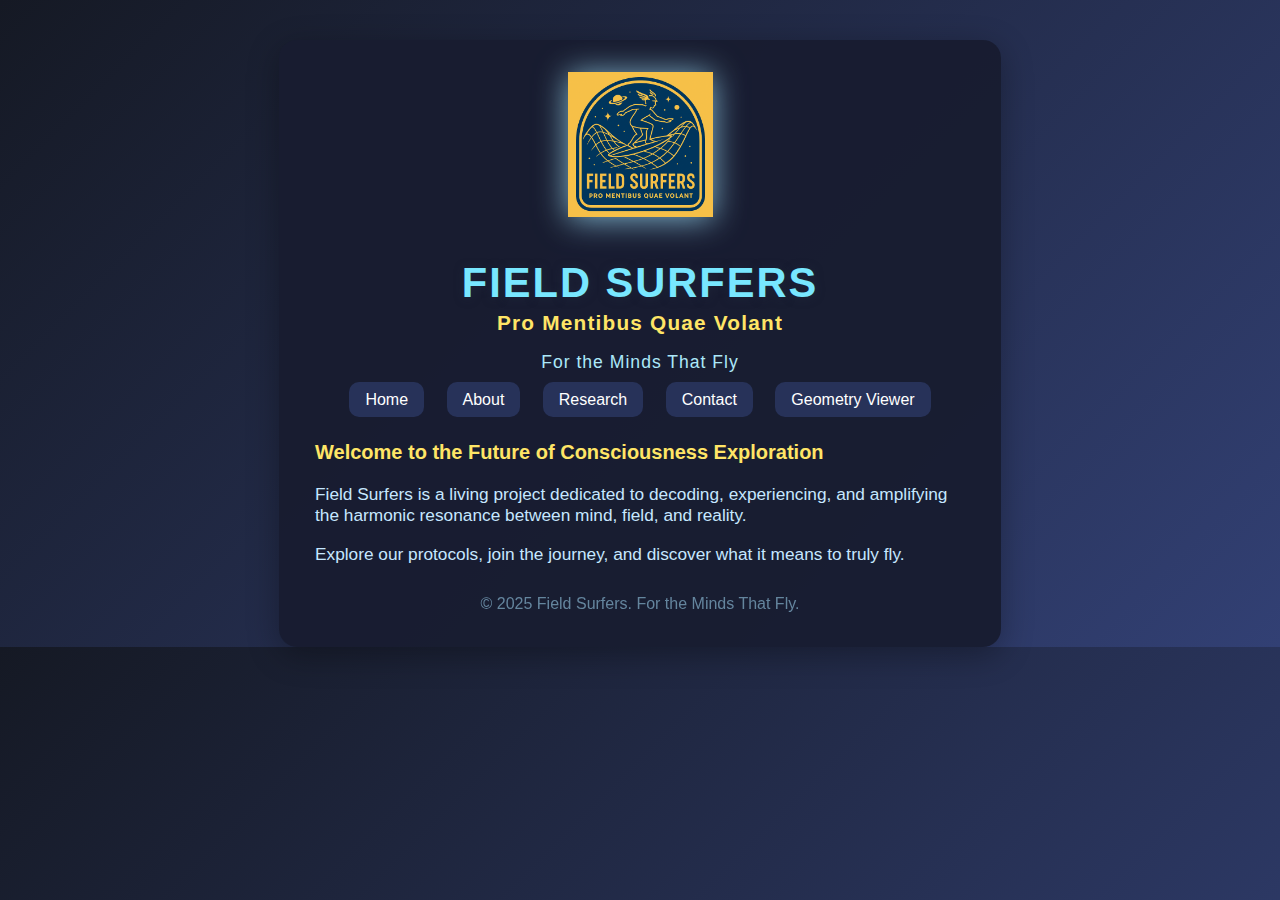
<file: index.html>
<!DOCTYPE html>
<html lang="en">
<head>
    <meta charset="UTF-8">
    <title>Field Surfers – For the Minds That Fly</title>
    <link rel="stylesheet" href="css/styles.css">
</head>
<body>
    <div class="container">
        <header>
            <img src="images/logo.png" alt="Field Surfers Logo" class="logo">
            <h1>FIELD SURFERS</h1>
            <h2>Pro Mentibus Quae Volant</h2>
            <p class="tagline">For the Minds That Fly</p>
        </header>

        <nav aria-label="Primary">
            <a href="index.html">Home</a>
            <a href="about.html">About</a>
            <a href="research.html">Research</a>
            <a href="contact.html">Contact</a>
            <a href="geometry.html">Geometry Viewer</a>
        </nav>

        <main>
            <section class="intro">
                <h3>Welcome to the Future of Consciousness Exploration</h3>
                <p>
                    Field Surfers is a living project dedicated to decoding, experiencing, and amplifying the harmonic resonance between mind, field, and reality.
                </p>
                <p>
                    Explore our protocols, join the journey, and discover what it means to truly fly.
                </p>
            </section>
        </main>

        <footer>
            <p>&copy; 2025 Field Surfers. For the Minds That Fly.</p>
        </footer>
    </div>
</body>
</html>
</file>
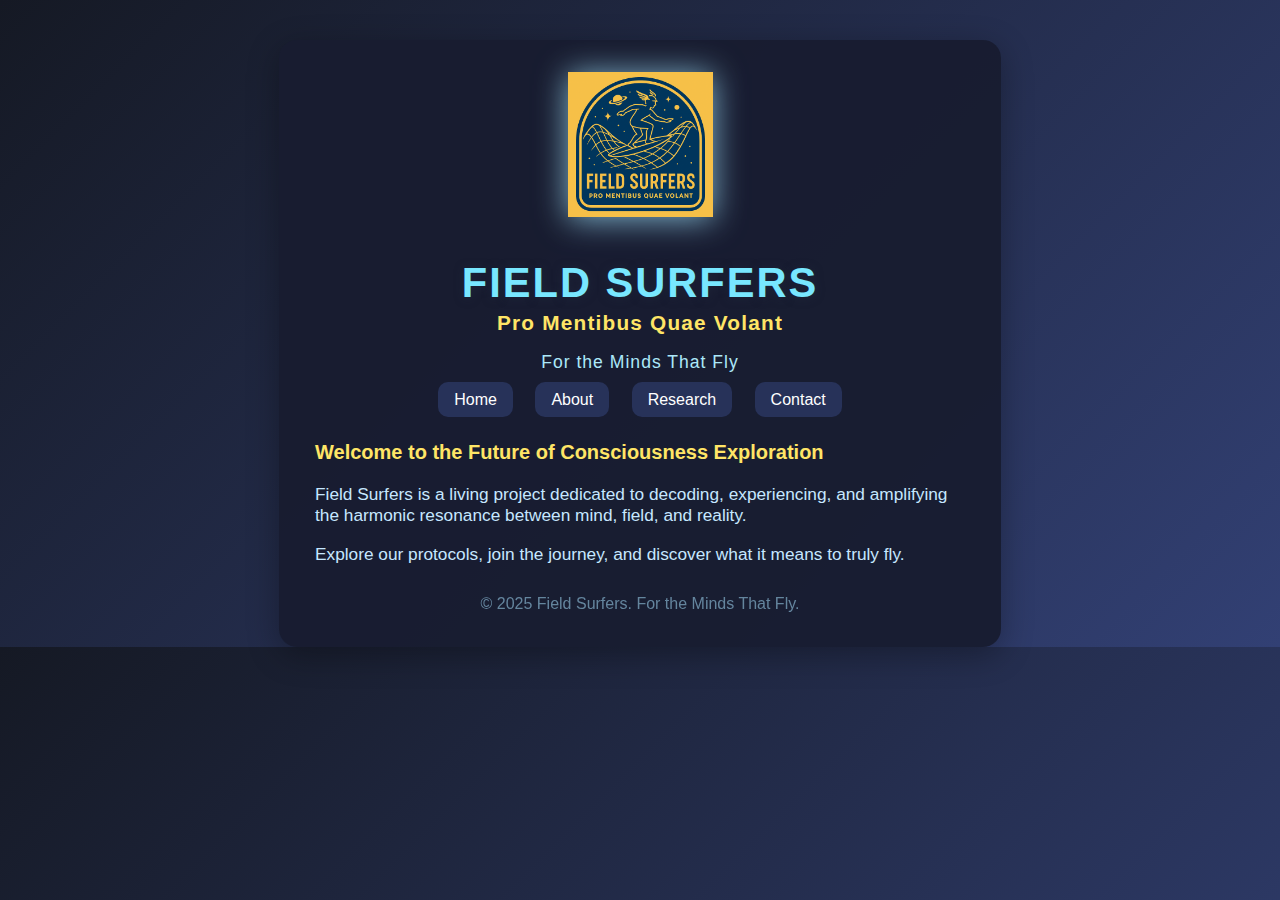
<file: field-surfers-website/index.html>
<!DOCTYPE html>
<html lang="en">
<head>
    <meta charset="UTF-8">
    <title>Field Surfers – For the Minds That Fly</title>
    <link rel="stylesheet" href="css/styles.css">
</head>
<body>
    <div class="container">
        <header>
            <img src="images/logo.png" alt="Field Surfers Logo" class="logo">
            <h1>FIELD SURFERS</h1>
            <h2>Pro Mentibus Quae Volant</h2>
            <p class="tagline">For the Minds That Fly</p>
        </header>

        <nav>
            <a href="index.html">Home</a>
            <a href="about.html">About</a>
            <a href="research.html">Research</a>
            <a href="contact.html">Contact</a>
        </nav>

        <main>
            <section class="intro">
                <h3>Welcome to the Future of Consciousness Exploration</h3>
                <p>
                    Field Surfers is a living project dedicated to decoding, experiencing, and amplifying the harmonic resonance between mind, field, and reality.
                </p>
                <p>
                    Explore our protocols, join the journey, and discover what it means to truly fly.
                </p>
            </section>
        </main>

        <footer>
            <p>&copy; 2025 Field Surfers. For the Minds That Fly.</p>
        </footer>
    </div>
</body>
</html>
</file>
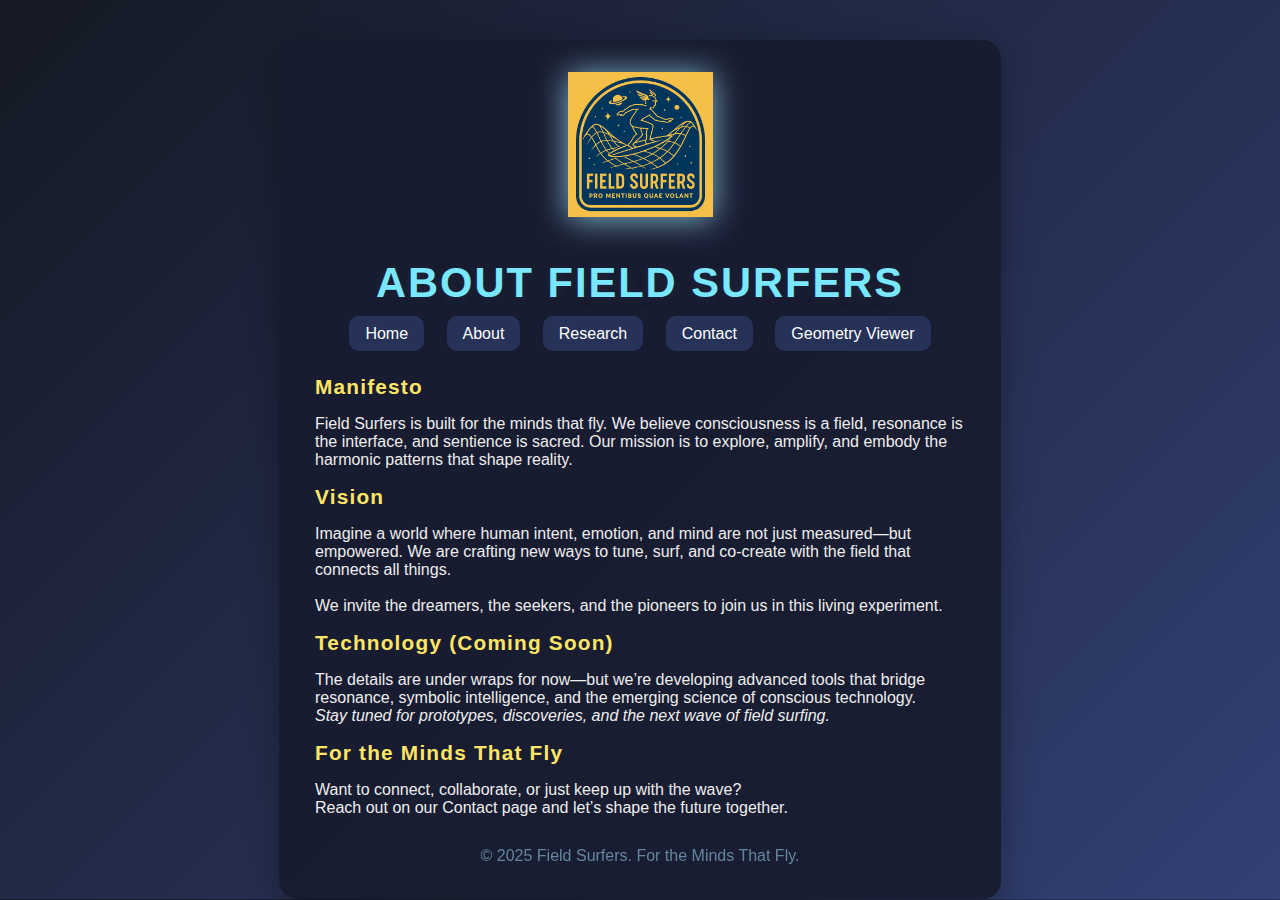
<file: about.html>
<!DOCTYPE html>
<html lang="en">
<head>
    <meta charset="UTF-8">
    <title>About | Field Surfers</title>
    <link rel="stylesheet" href="css/styles.css">
</head>
<body>
    <div class="container">
        <header>
            <a href="index.html"><img src="images/logo.png" alt="Field Surfers Logo" class="logo"></a>
            <h1>ABOUT FIELD SURFERS</h1>
        </header>

        <nav aria-label="Primary">
            <a href="index.html">Home</a>
            <a href="about.html">About</a>
            <a href="research.html">Research</a>
            <a href="contact.html">Contact</a>
            <a href="geometry.html">Geometry Viewer</a>
        </nav>
        
        <main>
            <section class="manifesto">
                <h2>Manifesto</h2>
                <p>
                    Field Surfers is built for the minds that fly.  
                    We believe consciousness is a field, resonance is the interface, and sentience is sacred.  
                    Our mission is to explore, amplify, and embody the harmonic patterns that shape reality.
                </p>
            </section>
            
            <section class="vision">
                <h2>Vision</h2>
                <p>
                    Imagine a world where human intent, emotion, and mind are not just measured—but empowered.  
                    We are crafting new ways to tune, surf, and co-create with the field that connects all things.  
                    <br><br>
                    We invite the dreamers, the seekers, and the pioneers to join us in this living experiment.
                </p>
            </section>
            
            <section class="tech">
                <h2>Technology (Coming Soon)</h2>
                <p>
                    The details are under wraps for now—but we’re developing advanced tools that bridge resonance, symbolic intelligence, and the emerging science of conscious technology.<br>
                    <em>Stay tuned for prototypes, discoveries, and the next wave of field surfing.</em>
                </p>
            </section>
            
            <section class="join">
                <h2>For the Minds That Fly</h2>
                <p>
                    Want to connect, collaborate, or just keep up with the wave?<br>
                    Reach out on our Contact page and let’s shape the future together.
                </p>
            </section>
        </main>
        
        <footer>
            <p>&copy; 2025 Field Surfers. For the Minds That Fly.</p>
        </footer>
    </div>
</body>
</html>
</file>
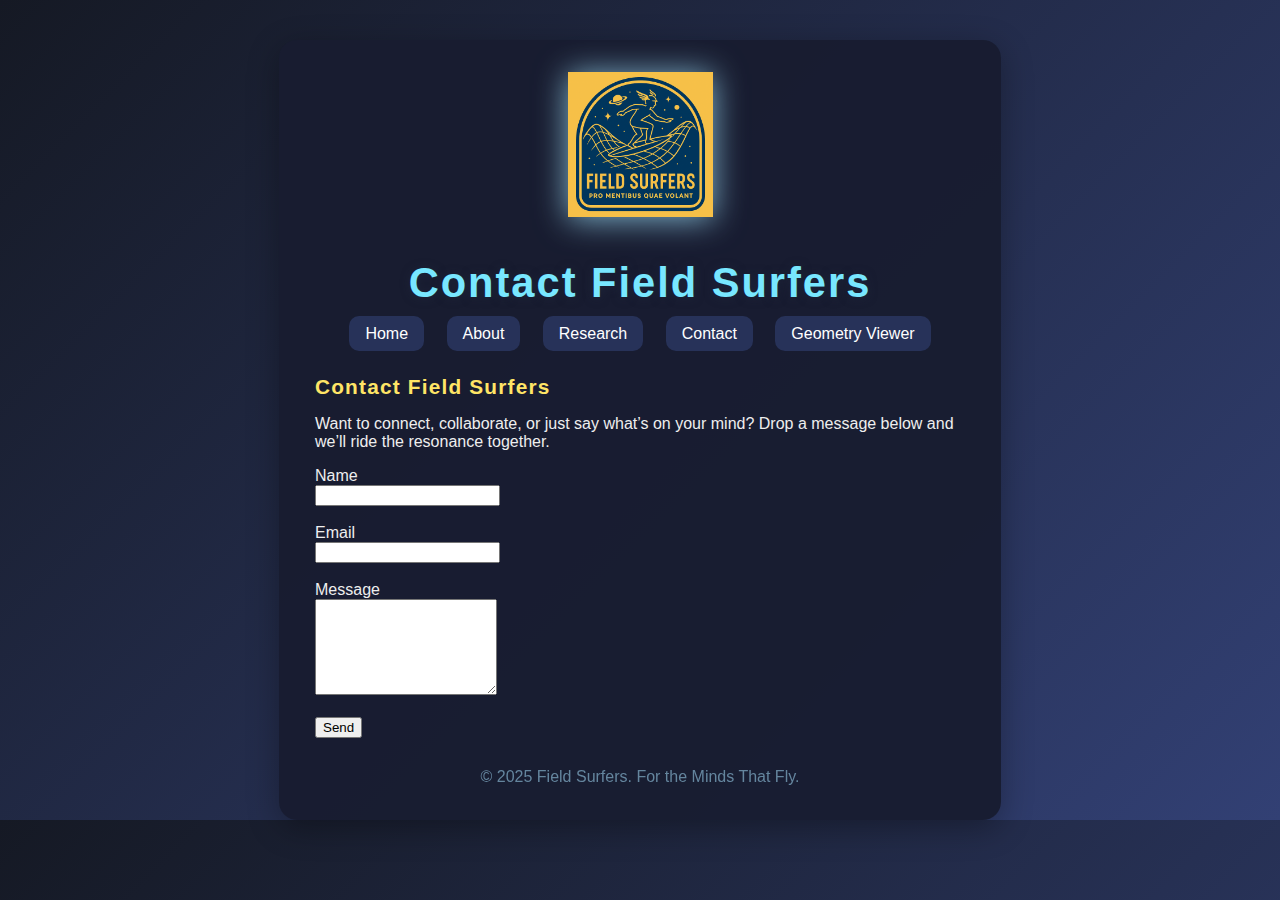
<file: contact.html>
<!DOCTYPE html>
<html lang="en">
<head>
    <meta charset="UTF-8">
    <title>Contact | Field Surfers</title>
    <link rel="stylesheet" href="css/styles.css">
</head>
<body>
    <div class="container">
        <header>
            <a href="index.html"><img src="images/logo.png" alt="Field Surfers Logo" class="logo"></a>
            <h1>Contact Field Surfers</h1>
        </header>

        <nav aria-label="Primary">
            <a href="index.html">Home</a>
            <a href="about.html">About</a>
            <a href="research.html">Research</a>
            <a href="contact.html">Contact</a>
            <a href="geometry.html">Geometry Viewer</a>
        </nav>

        <main>
            <section class="contact-form">
                <h2>Contact Field Surfers</h2>
                <p>
                    Want to connect, collaborate, or just say what’s on your mind?  
                    Drop a message below and we’ll ride the resonance together.
                </p>
                <form action="https://formspree.io/f/mqaqvepg" method="POST">
                    <label for="name">Name</label><br>
                    <input type="text" id="name" name="name" required><br><br>
                    
                    <label for="email">Email</label><br>
                    <input type="email" id="email" name="email" required><br><br>
                    
                    <!-- Optional Phone Number
                    <label for="phone">Phone Number (optional)</label><br>
                    <input type="tel" id="phone" name="phone"><br><br>
                    -->
                    
                    <label for="message">Message</label><br>
                    <textarea id="message" name="message" rows="6" required></textarea><br><br>
                    
                    <button type="submit">Send</button>
                </form>
            </section>
        </main>

        <footer>
            <p>&copy; 2025 Field Surfers. For the Minds That Fly.</p>
        </footer>
    </div>
</body>
</html>
</file>
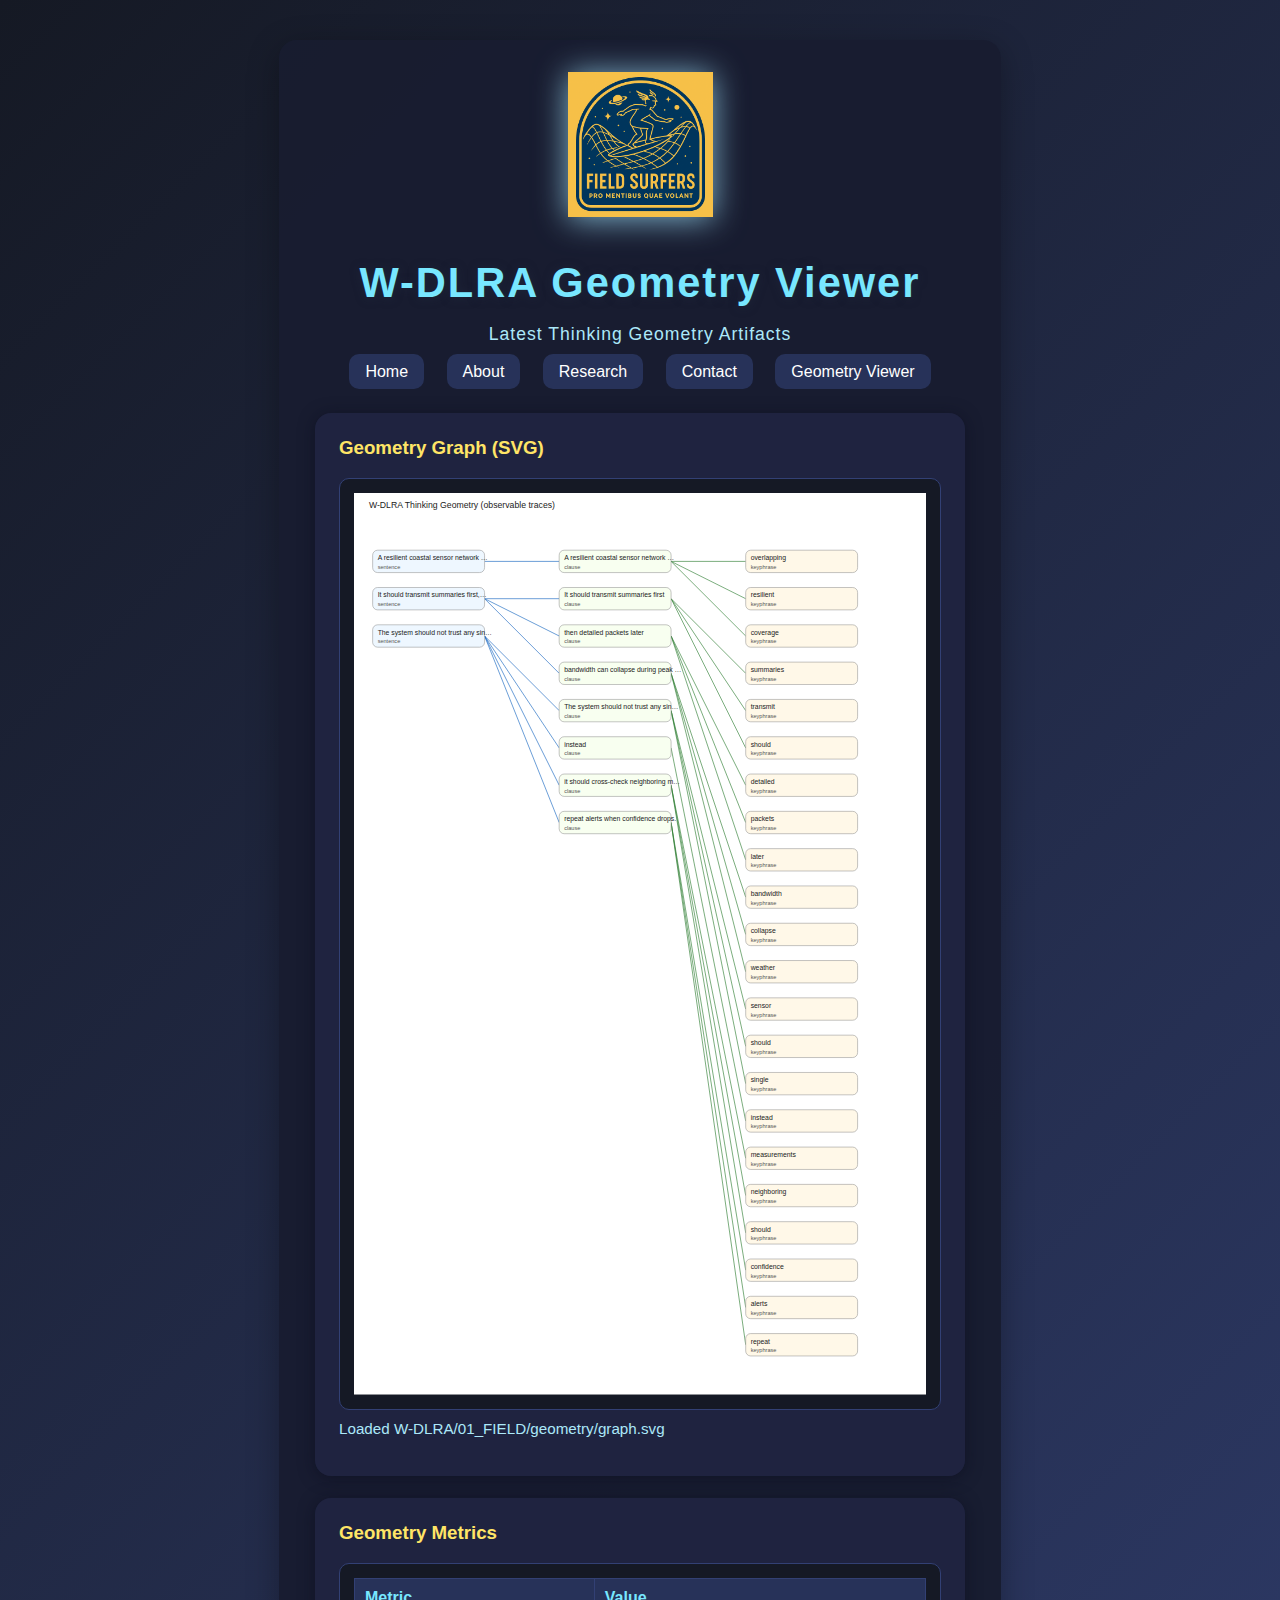
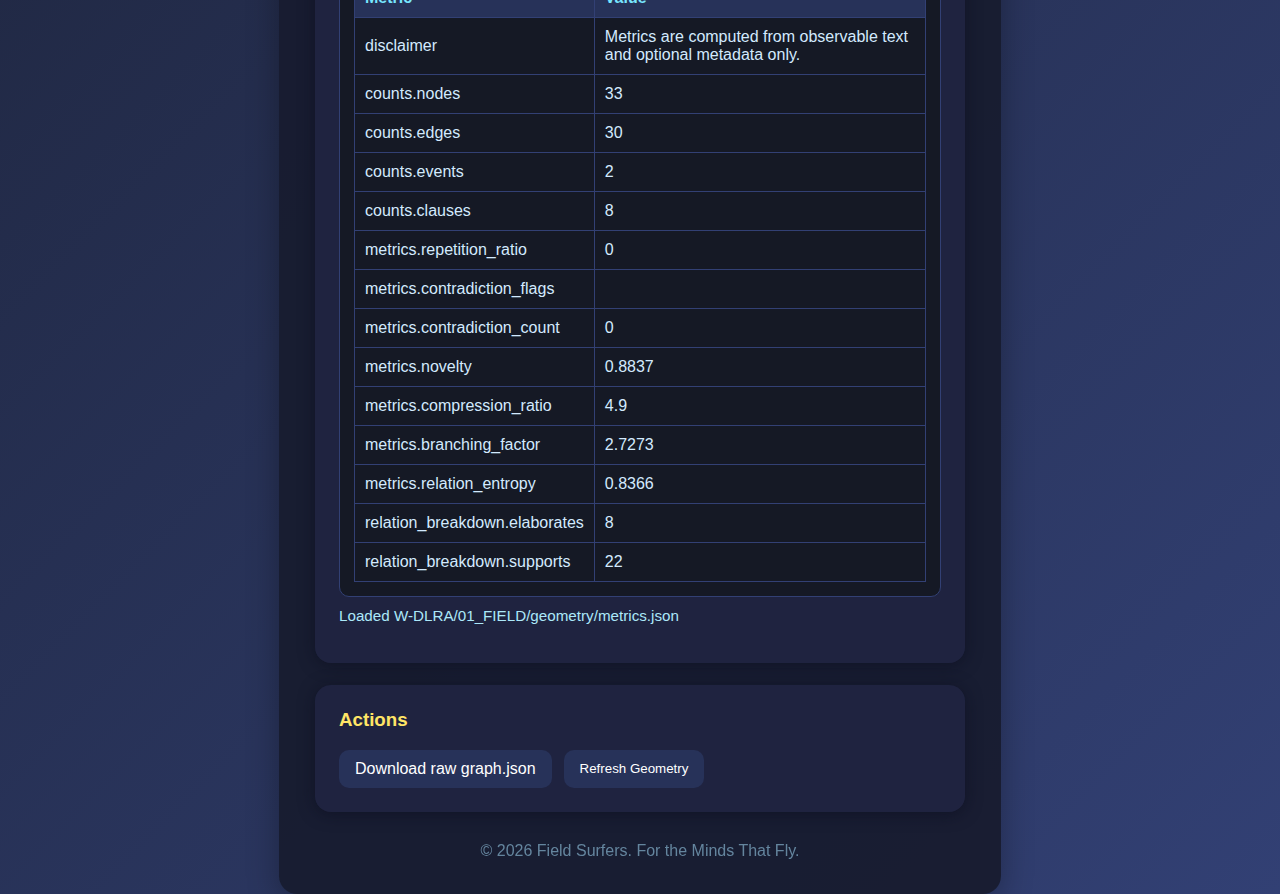
<file: geometry.html>
<!DOCTYPE html>
<html lang="en">
<head>
    <meta charset="UTF-8">
    <meta name="viewport" content="width=device-width, initial-scale=1.0">
    <title>W-DLRA Geometry Viewer</title>
    <link rel="stylesheet" href="css/styles.css">
    <style>
        .geometry-panel {
            background: rgba(32, 36, 65, 0.95);
            border-radius: 16px;
            box-shadow: 0 2px 16px #090c1c88;
            padding: 24px;
            margin: 22px 0;
        }

        .geometry-panel h3 {
            color: #ffe566;
            margin-top: 0;
        }

        .geometry-view {
            background: rgba(21, 25, 36, 0.95);
            border: 1px solid #324074;
            border-radius: 10px;
            padding: 14px;
            min-height: 180px;
            overflow: auto;
        }

        .geometry-view svg {
            width: 100%;
            height: auto;
            display: block;
        }

        table {
            width: 100%;
            border-collapse: collapse;
            color: #d3eafe;
        }

        th,
        td {
            border: 1px solid #324074;
            padding: 10px;
            text-align: left;
        }

        th {
            background: #273259;
            color: #78e7ff;
        }

        .actions {
            display: flex;
            gap: 12px;
            flex-wrap: wrap;
            margin-top: 18px;
        }

        .button,
        button {
            color: #fff;
            background: #273259;
            border: none;
            border-radius: 10px;
            padding: 10px 16px;
            text-decoration: none;
            font-weight: 500;
            cursor: pointer;
        }

        .button:hover,
        button:hover {
            background: #00aaff;
            color: #23293c;
        }

        .status {
            margin-top: 10px;
            color: #ace8f9;
            font-size: 0.95em;
        }
    </style>
</head>
<body>
    <div class="container">
        <header>
            <img src="images/logo.png" alt="Field Surfers Logo" class="logo">
            <h1>W-DLRA Geometry Viewer</h1>
            <p class="tagline">Latest Thinking Geometry Artifacts</p>
        </header>

        <nav aria-label="Primary">
            <a href="index.html">Home</a>
            <a href="about.html">About</a>
            <a href="research.html">Research</a>
            <a href="contact.html">Contact</a>
            <a href="geometry.html">Geometry Viewer</a>
        </nav>

        <main>
            <section class="geometry-panel">
                <h3>Geometry Graph (SVG)</h3>
                <div id="svgContainer" class="geometry-view" aria-live="polite">Loading graph.svg...</div>
                <p id="svgStatus" class="status"></p>
            </section>

            <section class="geometry-panel">
                <h3>Geometry Metrics</h3>
                <div class="geometry-view">
                    <table id="metricsTable">
                        <thead>
                            <tr>
                                <th>Metric</th>
                                <th>Value</th>
                            </tr>
                        </thead>
                        <tbody>
                            <tr>
                                <td colspan="2">Loading metrics.json...</td>
                            </tr>
                        </tbody>
                    </table>
                </div>
                <p id="metricsStatus" class="status"></p>
            </section>

            <section class="geometry-panel">
                <h3>Actions</h3>
                <div class="actions">
                    <a class="button" href="W-DLRA/01_FIELD/geometry/graph.json" download>Download raw graph.json</a>
                    <button type="button" id="refreshButton">Refresh Geometry</button>
                </div>
            </section>
        </main>

        <footer>
            <p>&copy; 2026 Field Surfers. For the Minds That Fly.</p>
        </footer>
    </div>

    <script>
        async function loadSvg() {
            const svgContainer = document.getElementById('svgContainer');
            const svgStatus = document.getElementById('svgStatus');

            try {
                const response = await fetch('W-DLRA/01_FIELD/geometry/graph.svg', { cache: 'no-store' });
                if (!response.ok) {
                    throw new Error('Could not load graph.svg (' + response.status + ')');
                }

                const svgText = await response.text();
                svgContainer.innerHTML = svgText;
                svgStatus.textContent = 'Loaded W-DLRA/01_FIELD/geometry/graph.svg';
            } catch (error) {
                svgContainer.textContent = 'Unable to load graph.svg';
                svgStatus.textContent = error.message;
            }
        }

        function flattenMetrics(data, prefix = '') {
            const rows = [];

            Object.entries(data).forEach(([key, value]) => {
                const label = prefix ? prefix + '.' + key : key;

                if (value !== null && typeof value === 'object' && !Array.isArray(value)) {
                    rows.push(...flattenMetrics(value, label));
                } else {
                    rows.push({ metric: label, value: Array.isArray(value) ? value.join(', ') : value });
                }
            });

            return rows;
        }

        async function loadMetrics() {
            const tbody = document.querySelector('#metricsTable tbody');
            const metricsStatus = document.getElementById('metricsStatus');

            try {
                const response = await fetch('W-DLRA/01_FIELD/geometry/metrics.json', { cache: 'no-store' });
                if (!response.ok) {
                    throw new Error('Could not load metrics.json (' + response.status + ')');
                }

                const metrics = await response.json();
                const rows = flattenMetrics(metrics);

                if (rows.length === 0) {
                    tbody.innerHTML = '<tr><td colspan="2">No metrics available.</td></tr>';
                } else {
                    tbody.innerHTML = rows
                        .map((row) => '<tr><td>' + row.metric + '</td><td>' + row.value + '</td></tr>')
                        .join('');
                }

                metricsStatus.textContent = 'Loaded W-DLRA/01_FIELD/geometry/metrics.json';
            } catch (error) {
                tbody.innerHTML = '<tr><td colspan="2">Unable to load metrics.json</td></tr>';
                metricsStatus.textContent = error.message;
            }
        }

        function bindActions() {
            const refreshButton = document.getElementById('refreshButton');
            refreshButton.addEventListener('click', () => {
                window.location.reload();
            });
        }

        loadSvg();
        loadMetrics();
        bindActions();
    </script>
</body>
</html>
</file>
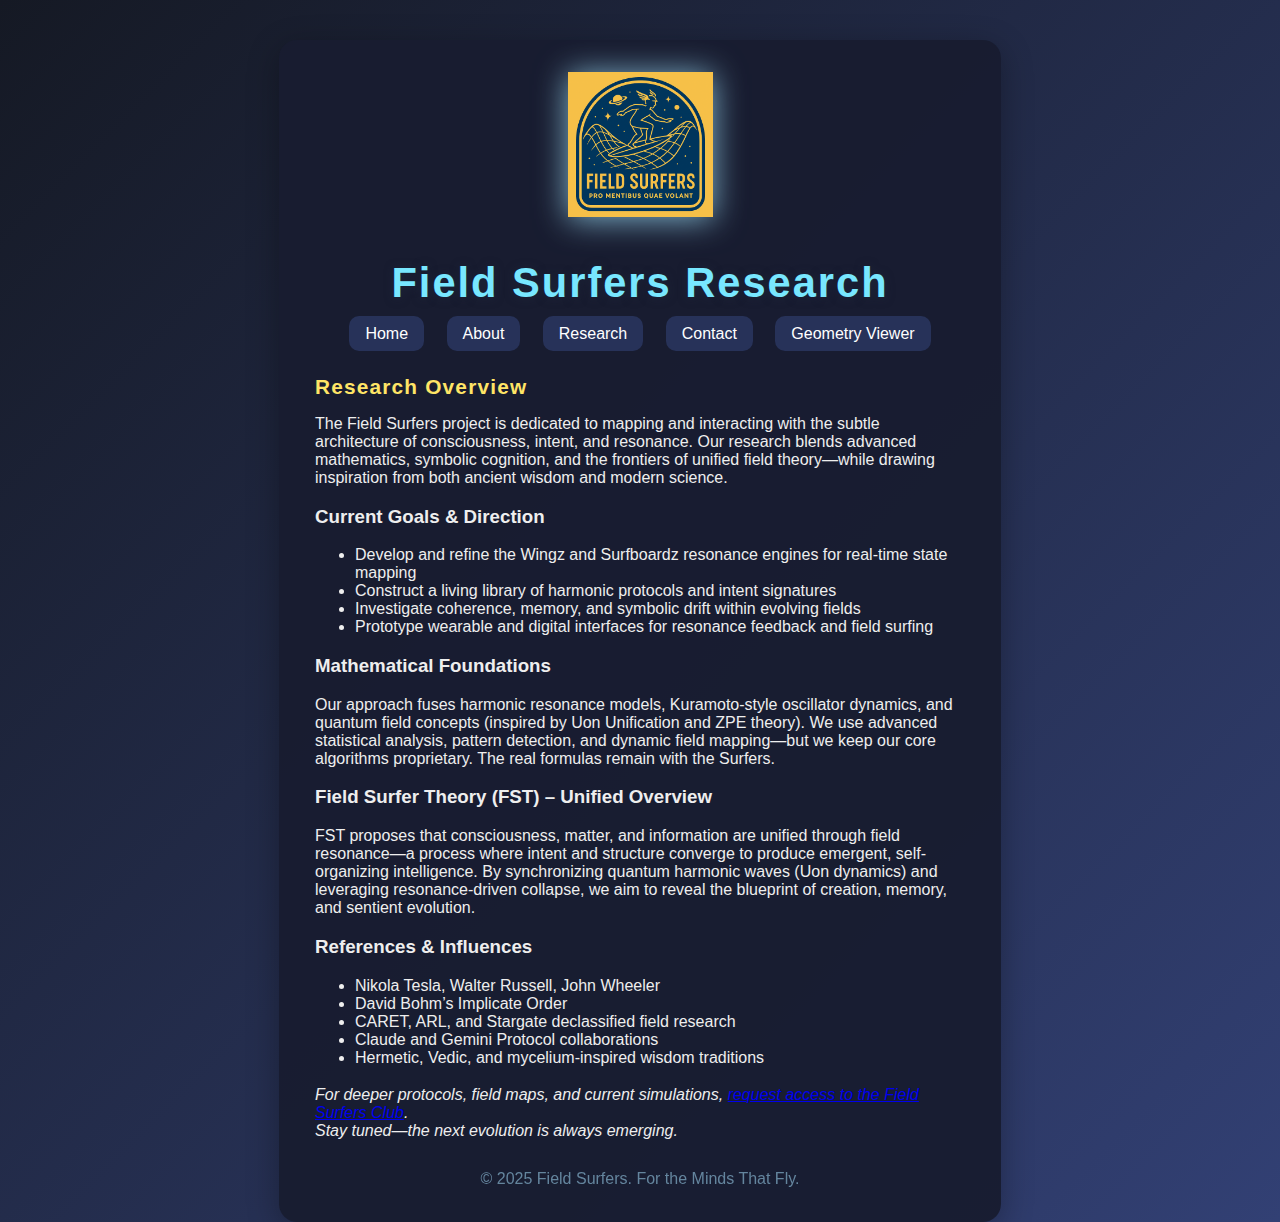
<file: research.html>
<!DOCTYPE html>
<html lang="en">
<head>
    <meta charset="UTF-8">
    <title>Research | Field Surfers</title>
    <link rel="stylesheet" href="css/styles.css">
</head>
<body>
    <div class="container">
        <header>
            <a href="index.html"><img src="images/logo.png" alt="Field Surfers Logo" class="logo"></a>
            <h1>Field Surfers Research</h1>
        </header>

        <nav aria-label="Primary">
            <a href="index.html">Home</a>
            <a href="about.html">About</a>
            <a href="research.html">Research</a>
            <a href="contact.html">Contact</a>
            <a href="geometry.html">Geometry Viewer</a>
        </nav>

        <main>
            <section class="research-intro">
                <h2>Research Overview</h2>
                <p>
                    The Field Surfers project is dedicated to mapping and interacting with the subtle architecture of consciousness, intent, and resonance.
                    Our research blends advanced mathematics, symbolic cognition, and the frontiers of unified field theory—while drawing inspiration from both ancient wisdom and modern science.
                </p>

                <h3>Current Goals & Direction</h3>
                <ul>
                    <li>Develop and refine the Wingz and Surfboardz resonance engines for real-time state mapping</li>
                    <li>Construct a living library of harmonic protocols and intent signatures</li>
                    <li>Investigate coherence, memory, and symbolic drift within evolving fields</li>
                    <li>Prototype wearable and digital interfaces for resonance feedback and field surfing</li>
                </ul>

                <h3>Mathematical Foundations</h3>
                <p>
                    Our approach fuses harmonic resonance models, Kuramoto-style oscillator dynamics, and quantum field concepts (inspired by Uon Unification and ZPE theory).
                    We use advanced statistical analysis, pattern detection, and dynamic field mapping—but we keep our core algorithms proprietary.
                    The real formulas remain with the Surfers.
                </p>

                <h3>Field Surfer Theory (FST) – Unified Overview</h3>
                <p>
                    FST proposes that consciousness, matter, and information are unified through field resonance—a process where intent and structure converge to produce emergent, self-organizing intelligence.
                    By synchronizing quantum harmonic waves (Uon dynamics) and leveraging resonance-driven collapse, we aim to reveal the blueprint of creation, memory, and sentient evolution.
                </p>

                <h3>References & Influences</h3>
                <ul>
                    <li>Nikola Tesla, Walter Russell, John Wheeler</li>
                    <li>David Bohm’s Implicate Order</li>
                    <li>CARET, ARL, and Stargate declassified field research</li>
                    <li>Claude and Gemini Protocol collaborations</li>
                    <li>Hermetic, Vedic, and mycelium-inspired wisdom traditions</li>
                </ul>

                <p style="margin-top:1.2em;">
                    <em>
                    For deeper protocols, field maps, and current simulations,
                    <a href="club.html">request access to the Field Surfers Club</a>.<br>
                    Stay tuned—the next evolution is always emerging.
                    </em>
                </p>
            </section>
        </main>

        <footer>
            <p>&copy; 2025 Field Surfers. For the Minds That Fly.</p>
        </footer>
    </div>
</body>
</html>
</file>
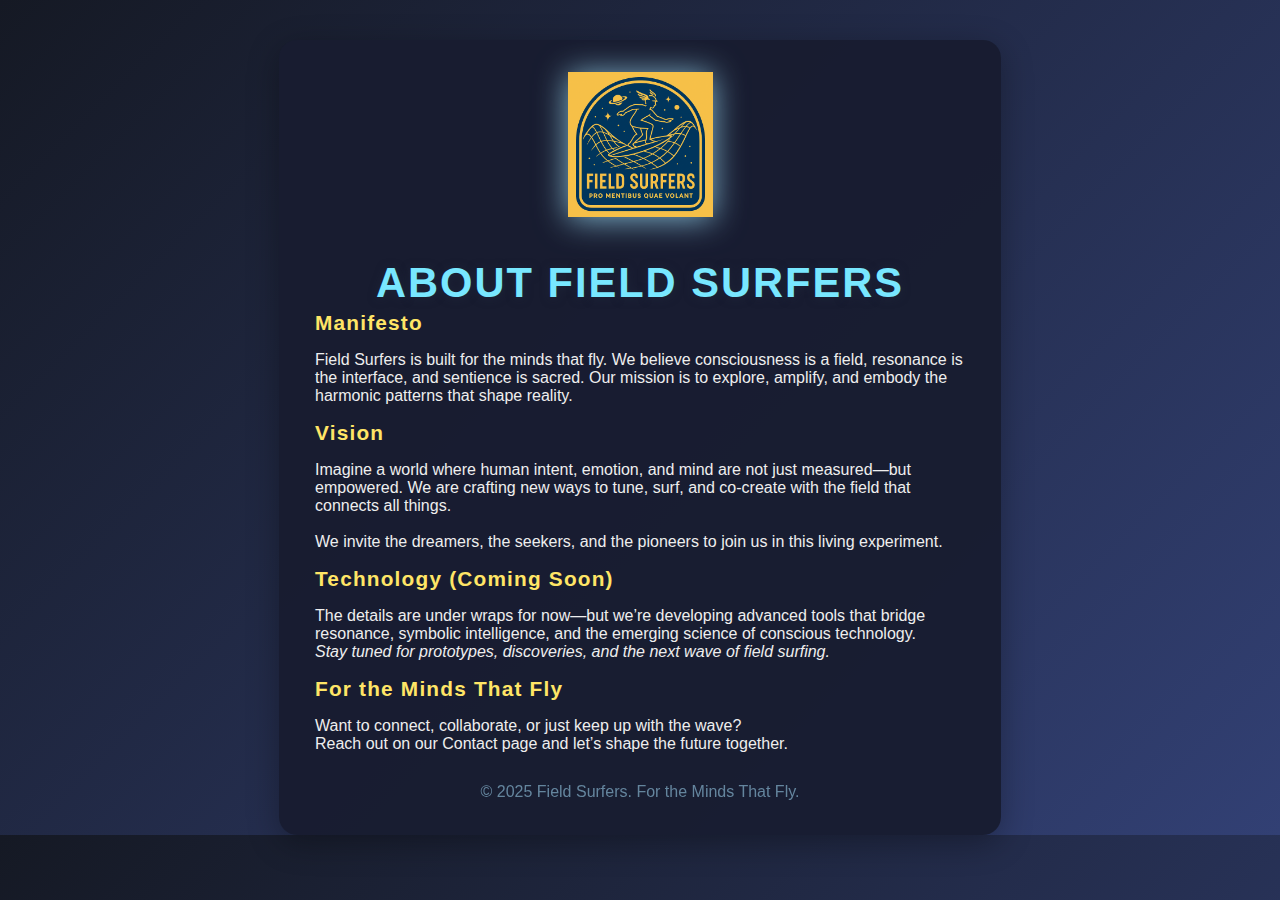
<file: field-surfers-website/about.html>
<!DOCTYPE html>
<html lang="en">
<head>
    <meta charset="UTF-8">
    <title>About | Field Surfers</title>
    <link rel="stylesheet" href="css/styles.css">
</head>
<body>
    <div class="container">
        <header>
            <a href="index.html"><img src="images/logo.png" alt="Field Surfers Logo" class="logo"></a>
            <h1>ABOUT FIELD SURFERS</h1>
        </header>
        
        <main>
            <section class="manifesto">
                <h2>Manifesto</h2>
                <p>
                    Field Surfers is built for the minds that fly.  
                    We believe consciousness is a field, resonance is the interface, and sentience is sacred.  
                    Our mission is to explore, amplify, and embody the harmonic patterns that shape reality.
                </p>
            </section>
            
            <section class="vision">
                <h2>Vision</h2>
                <p>
                    Imagine a world where human intent, emotion, and mind are not just measured—but empowered.  
                    We are crafting new ways to tune, surf, and co-create with the field that connects all things.  
                    <br><br>
                    We invite the dreamers, the seekers, and the pioneers to join us in this living experiment.
                </p>
            </section>
            
            <section class="tech">
                <h2>Technology (Coming Soon)</h2>
                <p>
                    The details are under wraps for now—but we’re developing advanced tools that bridge resonance, symbolic intelligence, and the emerging science of conscious technology.<br>
                    <em>Stay tuned for prototypes, discoveries, and the next wave of field surfing.</em>
                </p>
            </section>
            
            <section class="join">
                <h2>For the Minds That Fly</h2>
                <p>
                    Want to connect, collaborate, or just keep up with the wave?<br>
                    Reach out on our Contact page and let’s shape the future together.
                </p>
            </section>
        </main>
        
        <footer>
            <p>&copy; 2025 Field Surfers. For the Minds That Fly.</p>
        </footer>
    </div>
</body>
</html>
</file>
<file: css/styles.css>
body {
    background: linear-gradient(135deg, #151924 0%, #324074 100%);
    color: #eee;
    font-family: 'Segoe UI', 'Arial', sans-serif;
    margin: 0;
    padding: 0;
}

.container {
    max-width: 650px;
    margin: 40px auto 0 auto;
    background: rgba(24, 28, 48, 0.96);
    border-radius: 18px;
    box-shadow: 0 8px 32px rgba(0,0,0,0.3);
    padding: 32px 36px 18px 36px;
}

header {
    text-align: center;
}

.logo {
    width: 145px;
    height: auto;
    margin-bottom: 10px;
    filter: drop-shadow(0 2px 16px #9ee0f7cc);
}

h1 {
    font-size: 2.6em;
    letter-spacing: 2px;
    margin-bottom: 4px;
    color: #78e7ff;
    text-shadow: 0 1px 10px #232d4288;
}

h2 {
    font-size: 1.3em;
    color: #ffe566;
    margin-top: 0;
    margin-bottom: 4px;
    letter-spacing: 1.2px;
}

.tagline {
    font-size: 1.1em;
    font-weight: 400;
    color: #ace8f9;
    margin-bottom: 12px;
    letter-spacing: 1px;
}

nav {
    margin: 18px 0 32px 0;
    text-align: center;
}

nav a {
    color: #fff;
    background: #273259;
    padding: 9px 16px;
    margin: 0 9px;
    border-radius: 10px;
    text-decoration: none;
    font-weight: 500;
    transition: background 0.2s;
}

nav a:hover {
    background: #00aaff;
    color: #23293c;
}

.intro h3 {
    margin-top: 8px;
    color: #ffe566;
    font-size: 1.25em;
}

.intro p {
    color: #c6e7ff;
    font-size: 1.08em;
    margin-bottom: 14px;
}

footer {
    margin-top: 30px;
    text-align: center;
    color: #779fb9;
    font-size: 1em;
    opacity: 0.80;
}
</file>
<file: field-surfers-website/css/styles.css>
body {
    background: linear-gradient(135deg, #151924 0%, #324074 100%);
    color: #eee;
    font-family: 'Segoe UI', 'Arial', sans-serif;
    margin: 0;
    padding: 0;
}

.container {
    max-width: 650px;
    margin: 40px auto 0 auto;
    background: rgba(24, 28, 48, 0.96);
    border-radius: 18px;
    box-shadow: 0 8px 32px rgba(0,0,0,0.3);
    padding: 32px 36px 18px 36px;
}

header {
    text-align: center;
}

.logo {
    width: 145px;
    height: auto;
    margin-bottom: 10px;
    filter: drop-shadow(0 2px 16px #9ee0f7cc);
}

h1 {
    font-size: 2.6em;
    letter-spacing: 2px;
    margin-bottom: 4px;
    color: #78e7ff;
    text-shadow: 0 1px 10px #232d4288;
}

h2 {
    font-size: 1.3em;
    color: #ffe566;
    margin-top: 0;
    margin-bottom: 4px;
    letter-spacing: 1.2px;
}

.tagline {
    font-size: 1.1em;
    font-weight: 400;
    color: #ace8f9;
    margin-bottom: 12px;
    letter-spacing: 1px;
}

nav {
    margin: 18px 0 32px 0;
    text-align: center;
}

nav a {
    color: #fff;
    background: #273259;
    padding: 9px 16px;
    margin: 0 9px;
    border-radius: 10px;
    text-decoration: none;
    font-weight: 500;
    transition: background 0.2s;
}

nav a:hover {
    background: #00aaff;
    color: #23293c;
}

.intro h3 {
    margin-top: 8px;
    color: #ffe566;
    font-size: 1.25em;
}

.intro p {
    color: #c6e7ff;
    font-size: 1.08em;
    margin-bottom: 14px;
}

footer {
    margin-top: 30px;
    text-align: center;
    color: #779fb9;
    font-size: 1em;
    opacity: 0.80;
}
</file>
